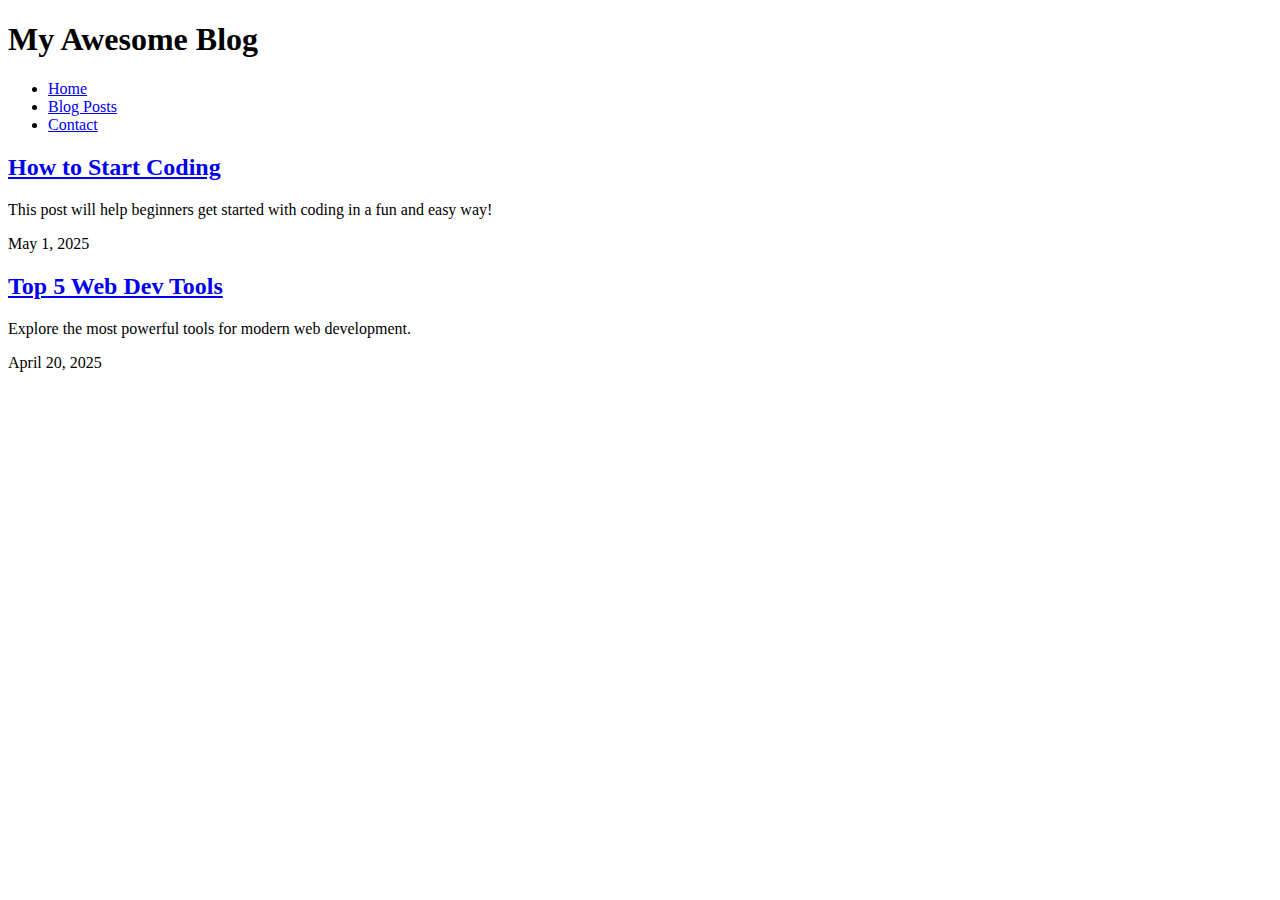
<file: index.html>
<!DOCTYPE html>
<html lang="en">
<head>
    <meta charset="UTF-8">
    <title>My Blog</title>
</head>
<body>
  <header>
    <h1>My Awesome Blog</h1>
    <nav>
        <ul>
            <li><a href="index.html">Home</a></li>
            <li><a href="blog.html">Blog Posts</a></li>
            <li><a href="contact.html">Contact</a></li>
        </ul>
    </nav>
</header>
<section>
  <article>
      <h2><a href="post1.html">How to Start Coding</a></h2>
      <p>This post will help beginners get started with coding in a fun and easy way!</p>
      <time datetime="2025-05-01">May 1, 2025</time>
  </article>

  <article>
      <h2><a href="post2.html">Top 5 Web Dev Tools</a></h2>
      <p>Explore the most powerful tools for modern web development.</p>
      <time datetime="2025-04-20">April 20, 2025</time>
  </article>
</section>

</body>
</html>
</file>
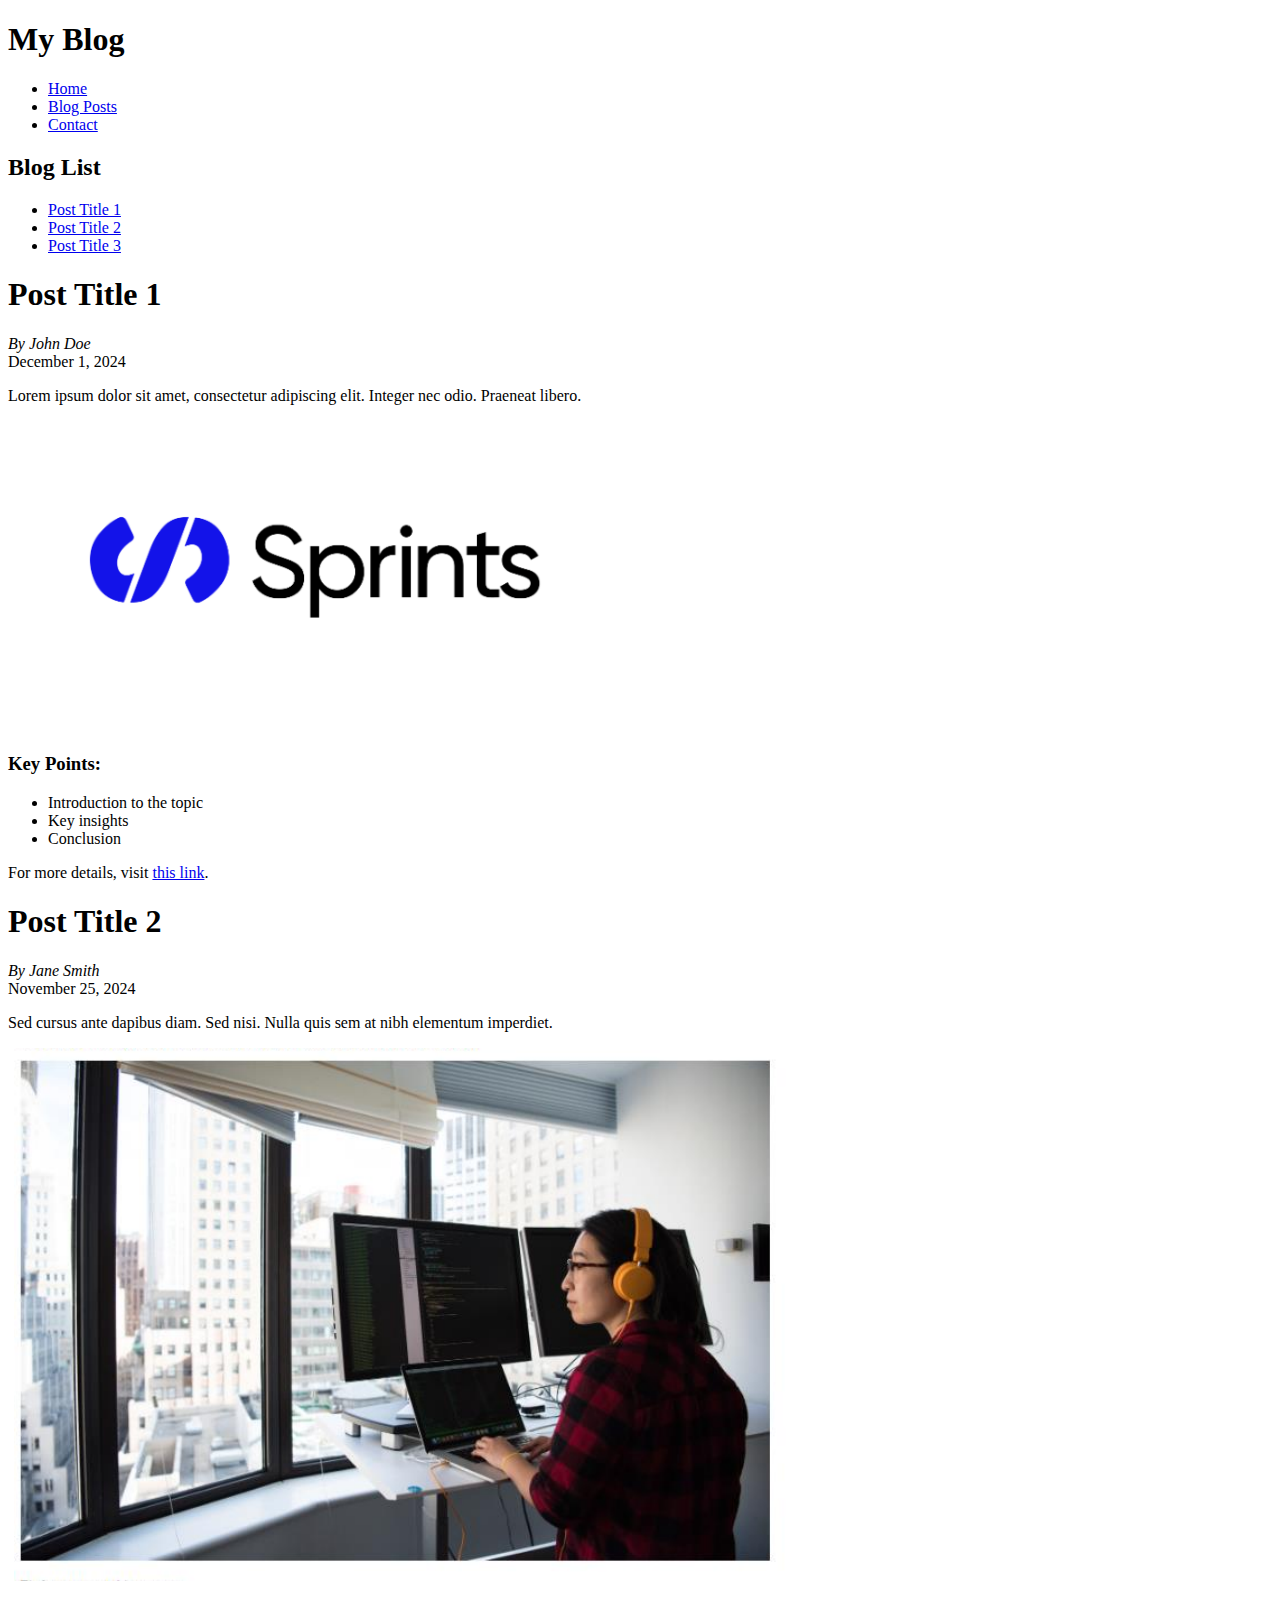
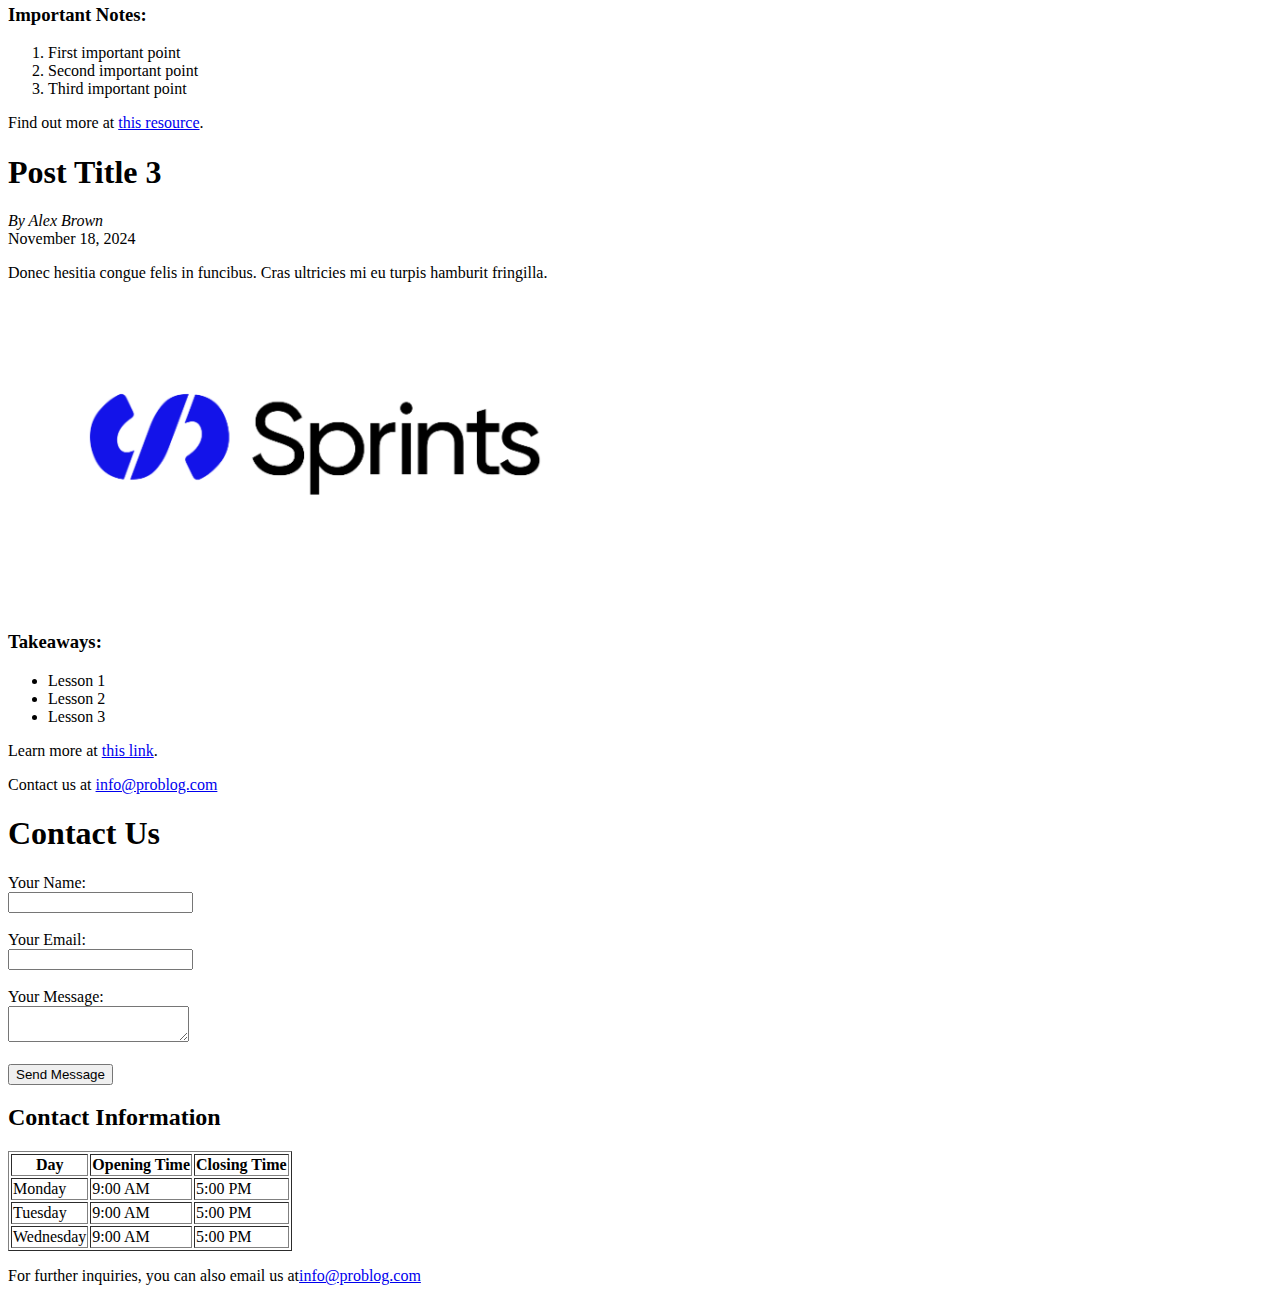
<file: Contact Form with Table.html>
<!DOCTYPE html>
<html lang="en">
<head>
    <meta charset="UTF-8">
    <meta name="viewport" content="width=device-width, initial-scale=1.0">
    <title>Contact Us - My Blog</title>
</head>
<body>
    
    <h1>My Blog</h1>
    <ul>
       <li> <a href="#">Home</a></li>
       <li> <a href="#">Blog Posts</a></li>
       <li> <a href="#">Contact</a></li>
    </ul>

    <div class="blog-list">
        <h2>Blog List</h2>
        <ul>
            <li><a href="#post1">Post Title 1</a></li>
            <li><a href="#post2">Post Title 2</a></li>
            <li><a href="#post3">Post Title 3</a></li>
        </ul>
    </div>

    <div class="post" id="post1">
        <h1>Post Title 1</h1>
        <address>By John Doe</address>
        <time datetime="2024-12-01">December 1, 2024</time>
        
        <p>Lorem ipsum dolor sit amet, consectetur adipiscing elit. Integer nec odio. Praeneat libero.</p>
        
        <img src="blog-image1.PNG" alt="Descriptive image for Post 1">
        
        <h3>Key Points:</h3>
        <ul>
            <li>Introduction to the topic</li>
            <li>Key insights</li>
            <li>Conclusion</li>
        </ul>
        
        <p>For more details, visit <a href="https://example.com/link1" target="_blank">this link</a>.</p>
    </div>

    <div class="post" id="post2">
        <h1>Post Title 2</h1>
        <address>By Jane Smith</address>
        <time datetime="2024-11-25">November 25, 2024</time>
        
        <p>Sed cursus ante dapibus diam. Sed nisi. Nulla quis sem at nibh elementum imperdiet.</p>
        
        <img src="blog-image2.PNG" alt="Illustration for Post 2">
        
        <h3>Important Notes:</h3>
        <ol>
            <li>First important point</li>
            <li>Second important point</li>
            <li>Third important point</li>
        </ol>
        
        <p>Find out more at <a href="https://example.com/resource2" target="_blank">this resource</a>.</p>
    </div>

    <div class="post" id="post3">
        <h1>Post Title 3</h1>
        <address>By Alex Brown</address>
        <time datetime="2024-11-18">November 18, 2024</time>
        
        <p>Donec hesitia congue felis in funcibus. Cras ultricies mi eu turpis hamburit fringilla.</p>
        
        <img src="blog-image1.PNG" alt="Visual content for Post 3">
        
        <h3>Takeaways:</h3>
        <ul>
            <li>Lesson 1</li>
            <li>Lesson 2</li>
            <li>Lesson 3</li>
        </ul>
        
        <p>Learn more at <a href="https://example.com/link3" target="_blank">this link</a>.</p>
        
        <p>Contact us at <a href="mailto:info@problog.com">info@problog.com</a></p>
    </div>
  
    
    <h1>Contact Us</h1>

    <form>
        <label for="name">Your Name:</label><br>
        <input type="text" id="name" name="name" required><br><br>
    
        <label for="email">Your Email:</label><br>
        <input type="email" id="email" name="email" required><br><br>
    
        <label for="message">Your Message:</label><br>
        <textarea id="message" name="message" required></textarea><br><br>
    
        <input type="submit" value="Send Message">
    </form>
    

    <h2>Contact Information</h2>
    <table border="1">
        <tr>
            <th>Day</th>
            <th>Opening Time</th>
            <th>Closing Time</th>
        </tr>
        <tr>
            <td>Monday</td>
            <td>9:00 AM</td>
            <td>5:00 PM</td>
        </tr>
        <tr>
            <td>Tuesday</td>
            <td>9:00 AM</td>
            <td>5:00 PM</td>
        </tr>
        <tr>
            <td>Wednesday</td>
            <td>9:00 AM</td>
            <td>5:00 PM</td>
        </tr>
    </table>
    
    
    <p>For further inquiries, you can also email us at<a href="mailto:info@problog.com">info@problog.com</a> </p>
    

</body>
</html>
</file>
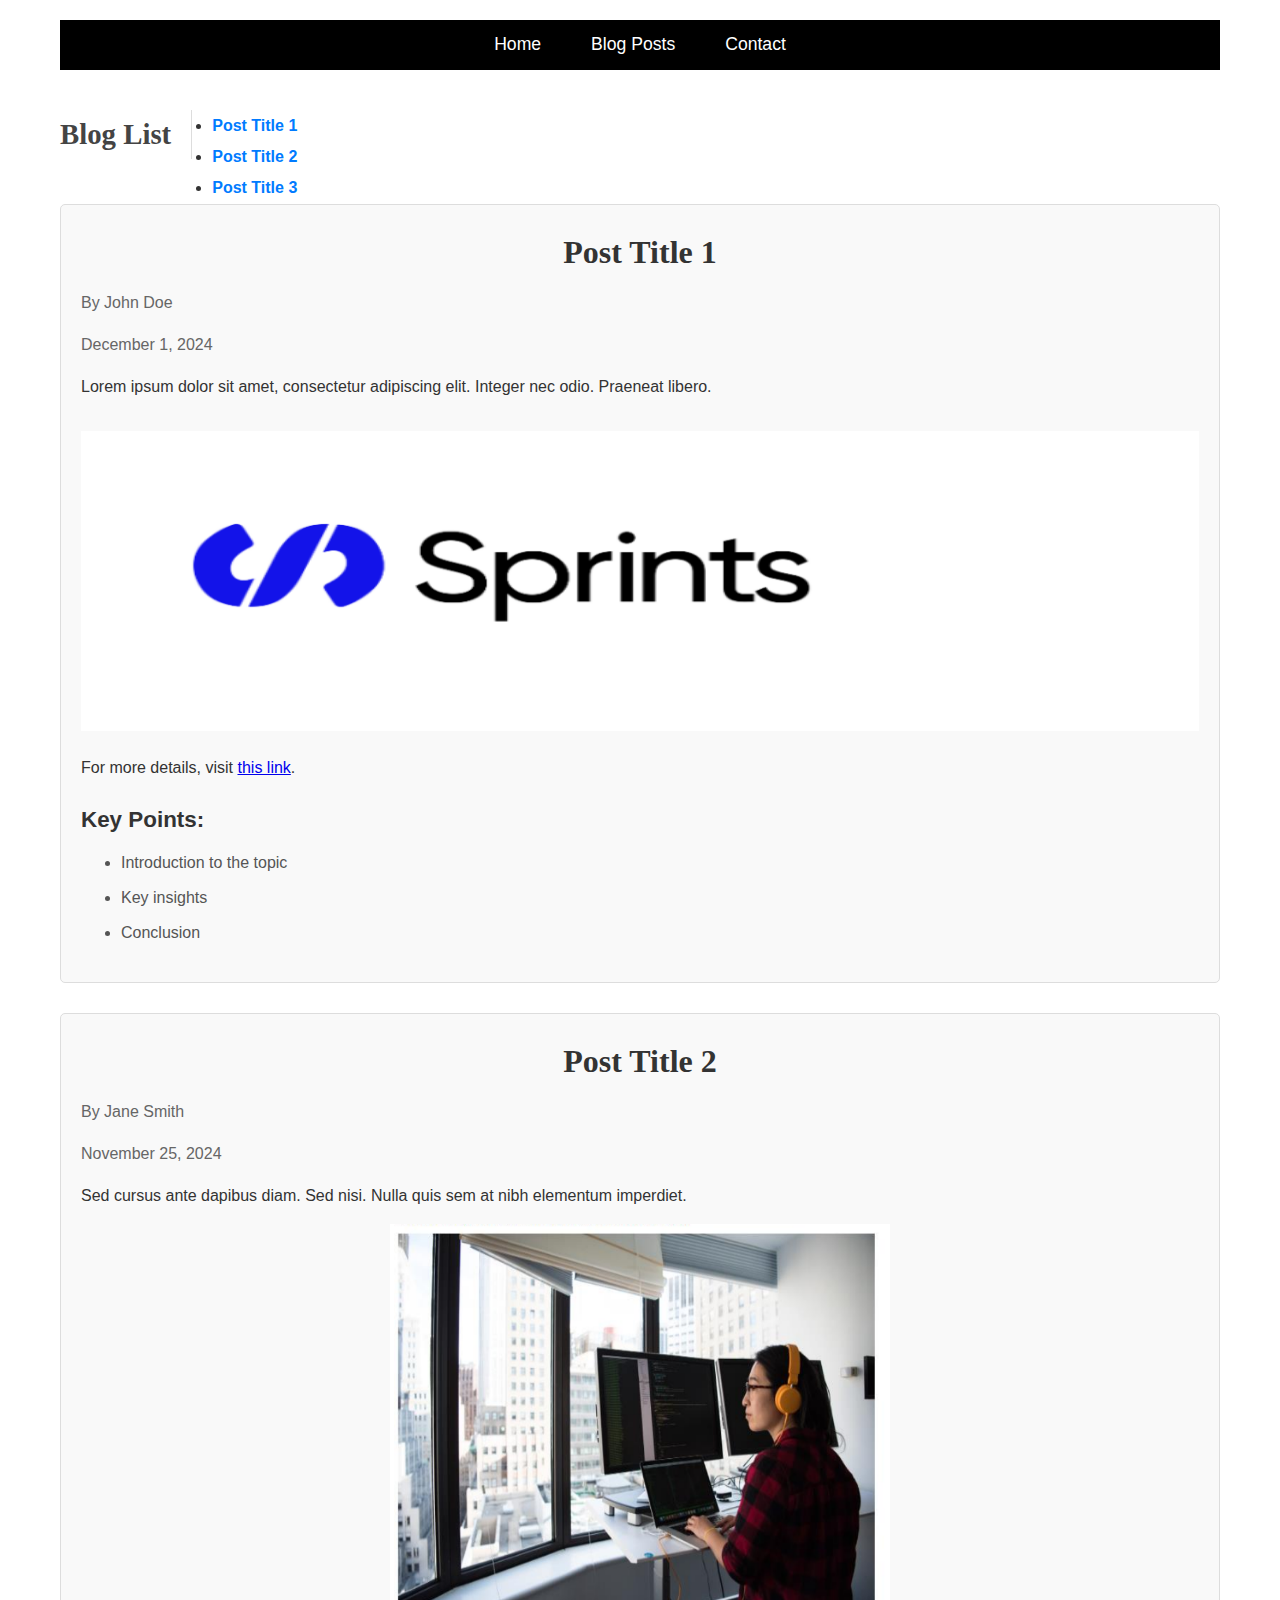
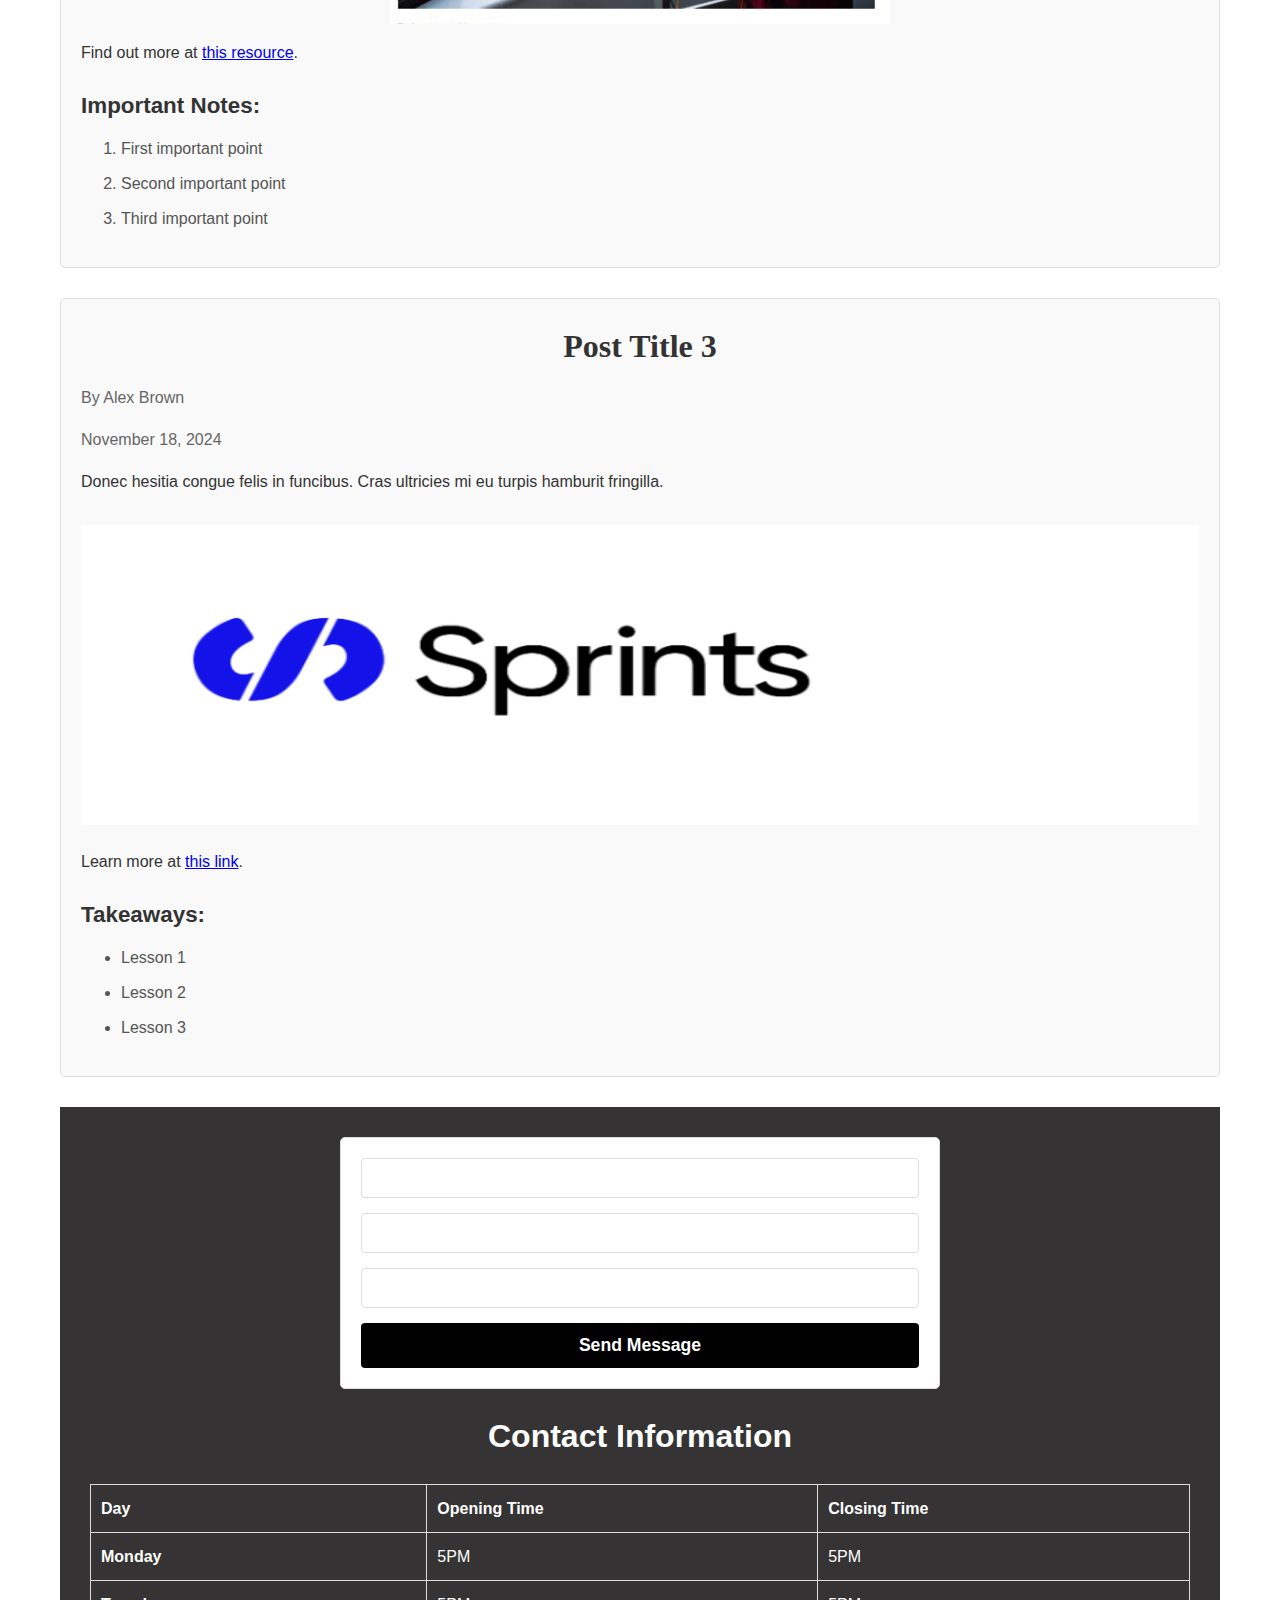
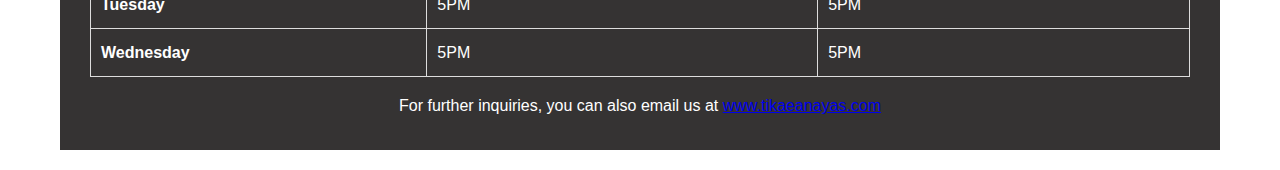
<file: flexbox.html>
<!DOCTYPE html>
<html lang="en">
<head>
    <meta charset="UTF-8">
    <meta name="viewport" content="width=device-width, initial-scale=1.0">
    <title>My Blog - Detailed Posts</title>
    <link rel="stylesheet" href="flexbox.css">
</head>
<body>
    <div class="header-links">   
        <span> <a href="#">Home</a></span>
        <span> <a href="#">Blog Posts</a></span>
        <span> <a href="#">Contact</a></span>
     </div>
     



     <div class="blog-container">
        <div class="blog-list">
          <h2>Blog List</h2>
       
        </div>
        <div class="blog-posts">
            <ul> 
               <li><a href="#">Post Title 1</a></li>  
                <li><a href="#">Post Title 2</a></li> 
              <li><a href="#">Post Title 3</a></li>  
            </ul>
        
        </div>
      </div>

    <div class="post" id="post1">
        <h1>Post Title 1</h1>
        <address>By John Doe</address>
        <time datetime="2024-12-01">December 1, 2024</time>
        
        <p>Lorem ipsum dolor sit amet, consectetur adipiscing elit. Integer nec odio. Praeneat libero.</p>
        
        <img src="blog-image1.PNG" alt="Descriptive image for Post 1">
        <p>For more details, visit <a href="https://example.com/link1" target="_blank">this link</a>.</p>

        <h3>Key Points:</h3>
        <ul>
            <li>Introduction to the topic</li>
            <li>Key insights</li>
            <li>Conclusion</li>
        </ul>
        
    </div>

    <div class="post" id="post2">
        <h1>Post Title 2</h1>
        <address>By Jane Smith</address>
        <time datetime="2024-11-25">November 25, 2024</time>
        
        <p>Sed cursus ante dapibus diam. Sed nisi. Nulla quis sem at nibh elementum imperdiet.</p>
        
        <img src="blog-image2.PNG" alt="Illustration for Post 2">
        <p>Find out more at <a href="https://example.com/resource2" target="_blank">this resource</a>.</p>

        <h3>Important Notes:</h3>
        <ol>
            <li>First important point</li>
            <li>Second important point</li>
            <li>Third important point</li>
        </ol>
        
    </div>

    <div class="post" id="post3">
        <h1>Post Title 3</h1>
        <address>By Alex Brown</address>
        <time datetime="2024-11-18">November 18, 2024</time>
        
        <p>Donec hesitia congue felis in funcibus. Cras ultricies mi eu turpis hamburit fringilla.</p>
        
        <img src="blog-image1.PNG" alt="Visual content for Post 3">
        <p>Learn more at <a href="https://example.com/link3" target="_blank">this link</a>.</p>

        <h3>Takeaways:</h3>
        <ul>
            <li>Lesson 1</li>
            <li>Lesson 2</li>
            <li>Lesson 3</li>
        </ul>

</div> 
  
<div id="contact" >
    <div class="form-container">
        <form>
            <div class="input-group">
                <input type="text"  required>
            </div>
            <div class="input-group">
                <input type="email"  required>
            </div>
            <div class="input-group">
                <input type="text" >
            </div>
            <button type="submit" class="submit-btn">Send Message</button>
        </form>
    </div>
<h1>Contact Information</h1>
        
        <table>
            <tr>
                <th>Day</th>
                <th>Opening Time</th>
                <th>Closing Time</th>
            </tr>
            <tr>
                <td><strong>Monday</strong></td>
                <td>5PM</td>
                <td>5PM</td>
            </tr>
            <tr>
                <td><strong>Tuesday</strong></td>
                <td>5PM</td>
                <td>5PM</td>
            </tr>
            <tr>
                <td><strong>Wednesday</strong></td>
                <td>5PM</td>
                <td>5PM</td>
            </tr>
        </table>
        
<p id="email-text">For further inquiries, you can also email us at <a href="https://www.tikaeanayas.com">www.tikaeanayas.com</a></p>
</div>

        
    
</body>
</html>
</file>
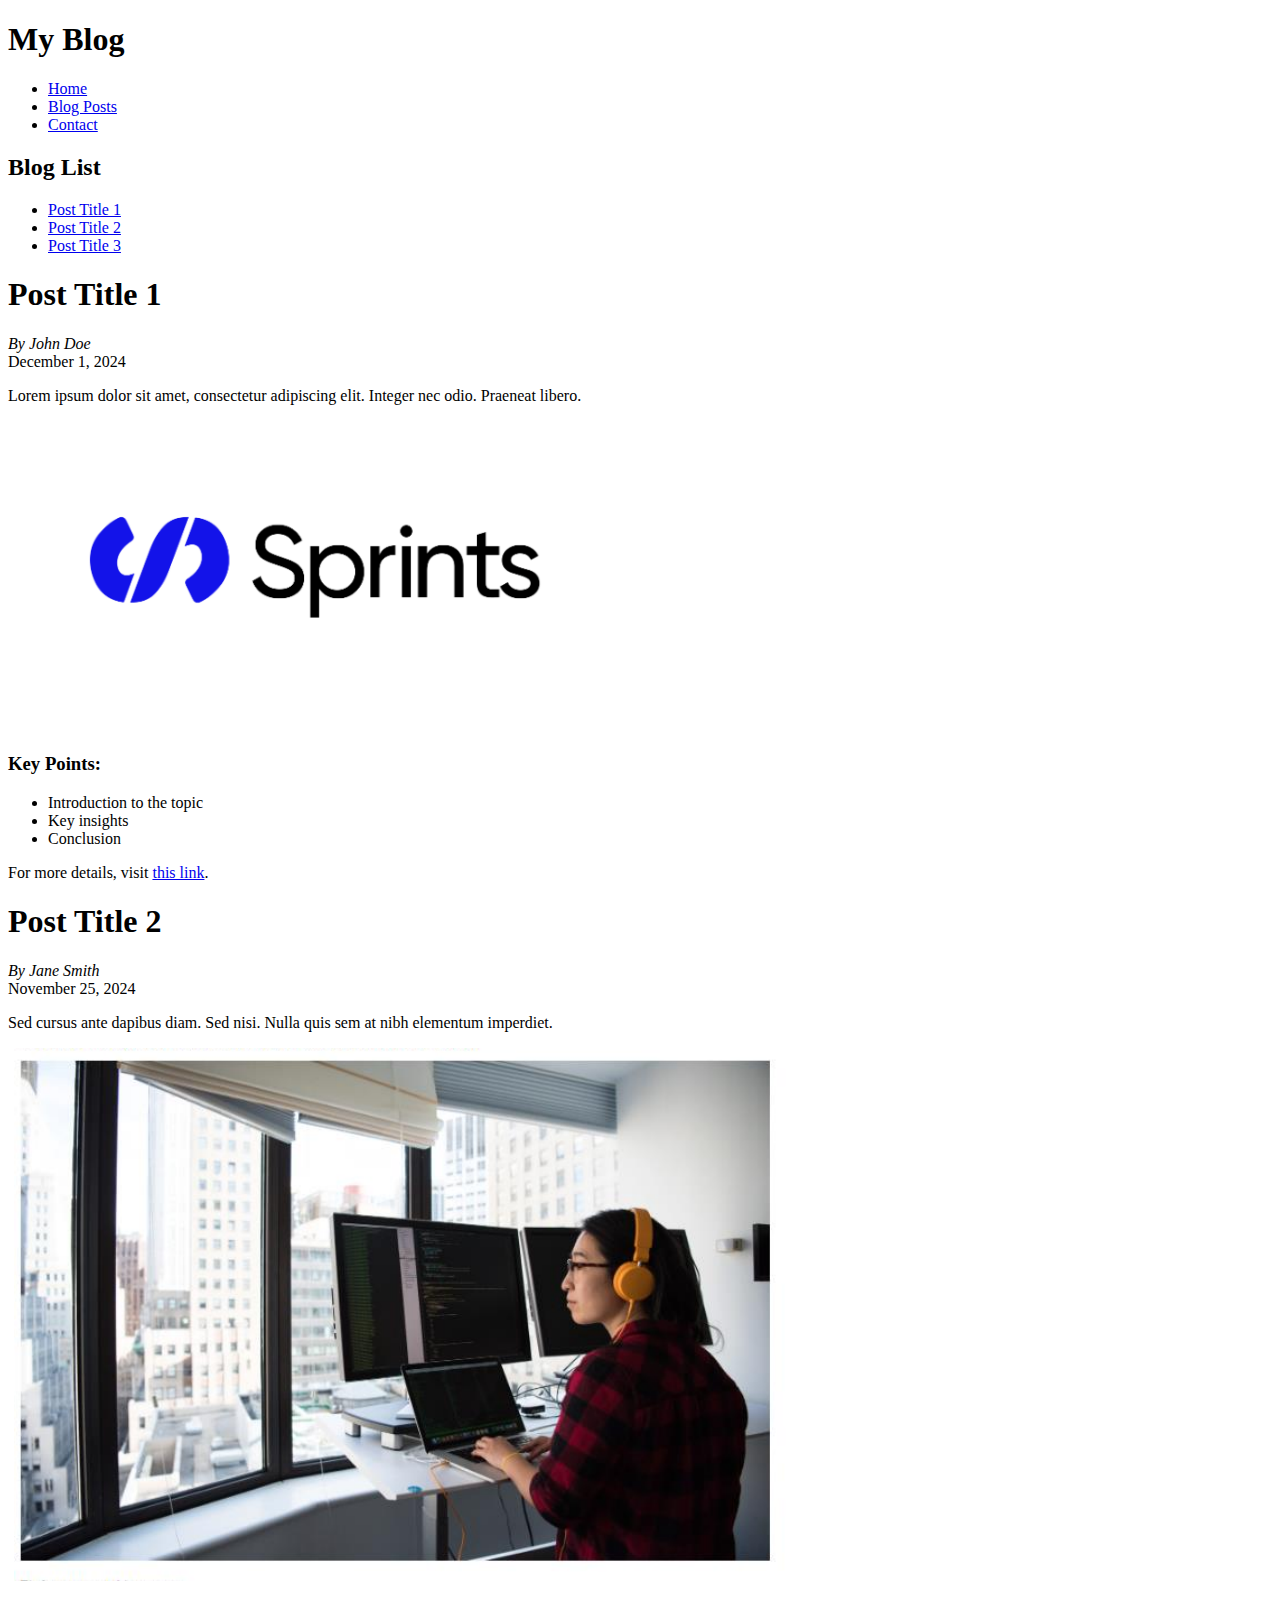
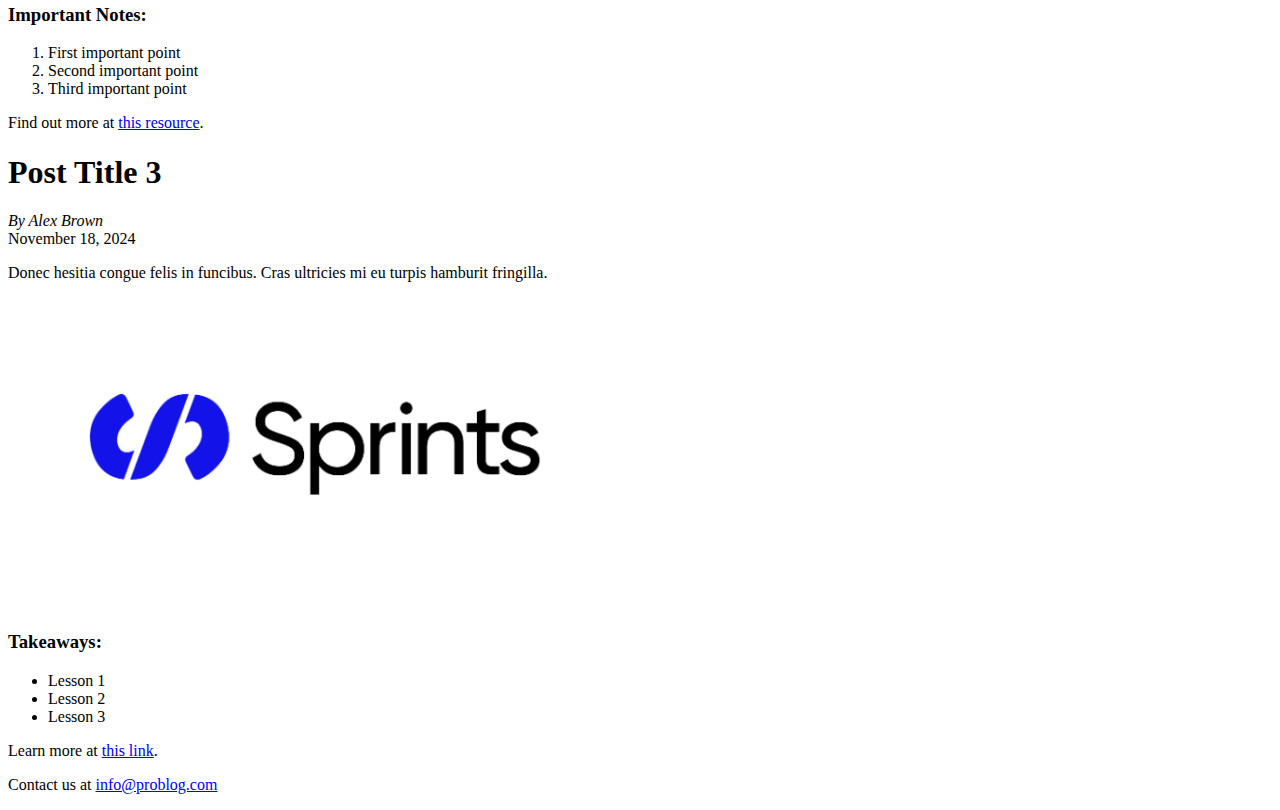
<file: homepage.html>
<!DOCTYPE html>
<html lang="en">
<head>
    <meta charset="UTF-8">
    <meta name="viewport" content="width=device-width, initial-scale=1.0">
    <title>My Blog - Detailed Posts</title>
</head>
<body>
    <h1>My Blog</h1>
    <ul>
       <li> <a href="#">Home</a></li>
       <li> <a href="#">Blog Posts</a></li>
       <li> <a href="#">Contact</a></li>
    </ul>

    <div class="blog-list">
        <h2>Blog List</h2>
        <ul>
            <li><a href="#post1">Post Title 1</a></li>
            <li><a href="#post2">Post Title 2</a></li>
            <li><a href="#post3">Post Title 3</a></li>
        </ul>
    </div>

    <div class="post" id="post1">
        <h1>Post Title 1</h1>
        <address>By John Doe</address>
        <time datetime="2024-12-01">December 1, 2024</time>
        
        <p>Lorem ipsum dolor sit amet, consectetur adipiscing elit. Integer nec odio. Praeneat libero.</p>
        
        <img src="blog-image1.PNG" alt="Descriptive image for Post 1">
        
        <h3>Key Points:</h3>
        <ul>
            <li>Introduction to the topic</li>
            <li>Key insights</li>
            <li>Conclusion</li>
        </ul>
        
        <p>For more details, visit <a href="https://example.com/link1" target="_blank">this link</a>.</p>
    </div>

    <div class="post" id="post2">
        <h1>Post Title 2</h1>
        <address>By Jane Smith</address>
        <time datetime="2024-11-25">November 25, 2024</time>
        
        <p>Sed cursus ante dapibus diam. Sed nisi. Nulla quis sem at nibh elementum imperdiet.</p>
        
        <img src="blog-image2.PNG" alt="Illustration for Post 2">
        
        <h3>Important Notes:</h3>
        <ol>
            <li>First important point</li>
            <li>Second important point</li>
            <li>Third important point</li>
        </ol>
        
        <p>Find out more at <a href="https://example.com/resource2" target="_blank">this resource</a>.</p>
    </div>

    <div class="post" id="post3">
        <h1>Post Title 3</h1>
        <address>By Alex Brown</address>
        <time datetime="2024-11-18">November 18, 2024</time>
        
        <p>Donec hesitia congue felis in funcibus. Cras ultricies mi eu turpis hamburit fringilla.</p>
        
        <img src="blog-image1.PNG" alt="Visual content for Post 3">
        
        <h3>Takeaways:</h3>
        <ul>
            <li>Lesson 1</li>
            <li>Lesson 2</li>
            <li>Lesson 3</li>
        </ul>
        
        <p>Learn more at <a href="https://example.com/link3" target="_blank">this link</a>.</p>
        
        <p>Contact us at <a href="mailto:info@problog.com">info@problog.com</a></p>
    </div>

    
</body>
</html>
</file>
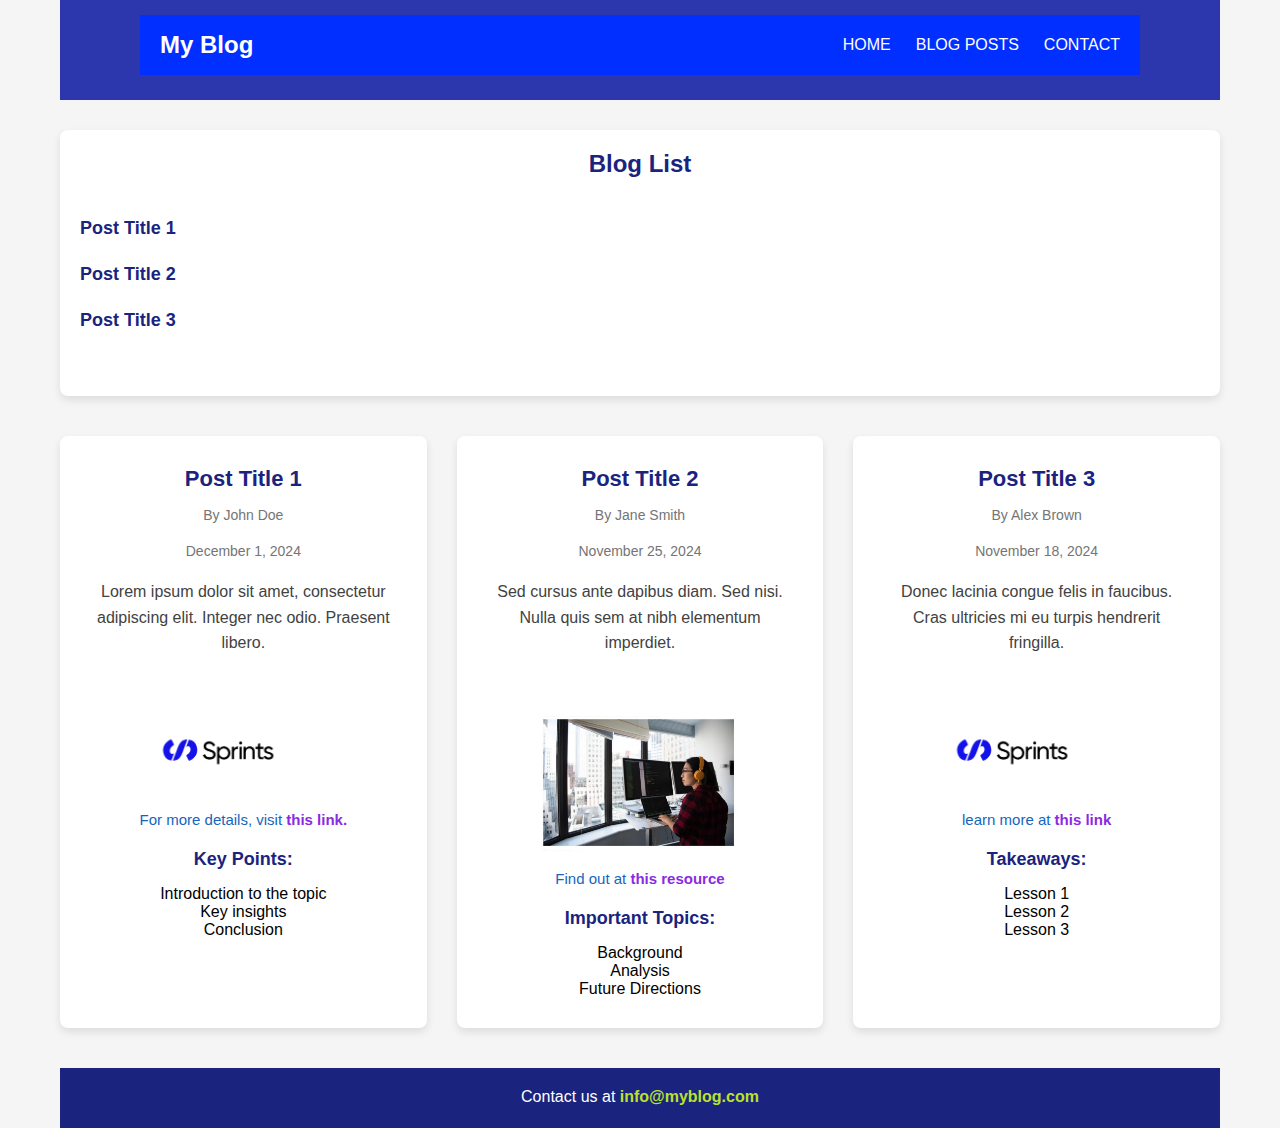
<file: Media Queries.html>
<!DOCTYPE html>
<html lang="en">
<head>
    <meta charset="UTF-8">
    <meta name="viewport" content="width=device-width, initial-scale=1.0">
    <title>My Blog</title>
    <link rel="stylesheet" href="Media Queries.css">
   
</head>
<body>
    <header class="dark-blue-header">
        <div class="header-content">
            <div class="logo">My Blog</div>
            <ul class="nav-links">
                <li><a href="#">HOME</a></li>
                <li><a href="#">BLOG POSTS</a></li>
                <li><a href="#">CONTACT</a></li>
            </ul>
        </div>
    </header>
    
    <div class="container">
        <div class="blog-list-container">
            <div class="blog-list-header">
                <h2>Blog List</h2>
            </div>
            <div class="post-titles">
                <h4>Post Title 1</h4>
                <h4>Post Title 2</h4>
                <h4>Post Title 3</h4>
            </div>
        </div>
    </div>
    
    <div class="container">
        <div class="posts-grid">
            <div class="post-card">
                <h3 class="post-title">Post Title 1</h3>
                <div class="post-meta">By John Doe </div>
                <div class="post-meta"> December 1, 2024</div>

                <p class="post-content">
                    Lorem ipsum dolor sit amet, consectetur adipiscing elit. Integer nec odio. Praesent libero.
                </p>
                
                <div class="post-section">
                    <img src="blog-image1.PNG" alt="Sprint 1" class="sprint-image">
                    <ul class="sidebar-links">
                        <li><a href="#">For more details, visit <span>this link.</span></a></li>
                    </ul>
                </div>
                
                <div class="post-section">
                    <h4>Key Points:</h4>
                        <p>Introduction to the topic</p>
                        <p>Key insights</p>
                        <p>Conclusion</p>
                  
                </div>
            </div>
            
            <div class="post-card">
                <h3 class="post-title">Post Title 2</h3>
                <div class="post-meta">By Jane Smith </div>
                <div class="post-meta">November 25, 2024</div>

                <p class="post-content">
                    Sed cursus ante dapibus diam. Sed nisi. Nulla quis sem at nibh elementum imperdiet.
                </p>
                
                <div class="post-section">
                    <img src="blog-image2.PNG" alt="Sprint 2" class="sprint-image">
                    <ul class="sidebar-links">
                        <li><a href="#"> Find out at <span> this resource</span> </a></li>
                    </ul>
                </div>
                
                <div class="post-section">
                    <h4>Important Topics:</h4>
                        <p>Background</p>
                        <p>Analysis</p>
                        <p>Future Directions</p>
                </div>
            </div>
            
            <div class="post-card">
                <h3 class="post-title">Post Title 3</h3>
                <div class="post-meta">By Alex Brown </div>
                <div class="post-meta"> November 18, 2024</div>

                <p class="post-content">
                    Donec lacinia congue felis in faucibus. Cras ultricies mi eu turpis hendrerit fringilla.
                </p>
                
                <div class="post-section">
                    <img src="blog-image1.PNG" alt="Sprint 3" class="sprint-image">
                    <ul class="sidebar-links">
                        <li><a href="#"> learn more at <span>this link</span></a></li>
                    </ul>
                </div>
                
                <div class="post-section">
                    <h4>Takeaways:</h4>
                        <p>Lesson 1</p>
                        <p>Lesson 2</p>
                        <p>Lesson 3</p>
                </div>
            </div>
        </div>
    </div>
    
    <footer>
        <div class="container">
            Contact us at <span>info@myblog.com</span>
        </div>
    </footer>
</body>
</html>
</file>
<file: flexbox.css>
* {
    box-sizing: border-box;
    margin: 0;
    padding: 0;
}

body {
    font-family: 'Open Sans', sans-serif; 
    background-color: #ffffff;
    line-height: 1.7; 
    padding: 20px;
    max-width: 1200px;
    margin: 0 auto;
    color: #333; 
}

.header-links {
    display: flex;
    justify-content: center; 
    gap: 30px; 
    background-color: #000;
    height: 50px;
    align-items: center; 
}

.header-links a {
    color: #fff;
    text-decoration: none;
    font-size: 1.1rem;
    padding: 10px;
}

.header-links a:hover {
    text-decoration: underline;
}

.main-content {
    display: flex;
    width: 100%;
    margin-top: 20px;
}


.blog-list a {
    text-decoration: none;
    color: #007bff;
    font-weight: bold;
    display: block;
    padding: 2px 0;
    margin-left: 200px;

}

.blog-list a:hover {
    text-decoration: underline;
    color: #0056b3;
}
.post address, .post time {
        display: block;
        font-style: normal;
        color: #666;
        margin-bottom: 15px;
    }

.post p {
    font-size: 1rem; 
    line-height: 1.7; 
    margin-bottom: 15px;
    text-align: left;
}


 

.post img {
    width: 100%;
    max-width: 100%;
    height: 300px;
    margin: 15px 0;
    
}
.post h3 {
    font-size: 1.4rem; 
    color: #333;
    text-align: left;
    margin-top: 20px;
    margin-bottom: 10px;
    font-weight: bold; 
}

.post ul,
.post ol {
    margin-left: 20px;
    margin-bottom: 15px;
    padding-left: 20px;
}
#post2 img{
    width: 500px;
    height: 400px;
    margin: 15px 0;
    display: block;
    margin-left: auto;
    margin-right: auto;
}
.post {
    border: 1px solid #ddd;
    border-radius: 5px;
    padding: 20px;
    margin-bottom: 30px;
    background-color: #f9f9f9;
}

.post li {
    margin-bottom: 8px;
    font-size: 1rem; 
    color: #555;
}
#contact {
    background-color: rgb(53, 51, 51); 
    padding: 30px;
    margin-top: 30px;
    width: 100%;
    max-width: 1200px;
    text-align: center; 
}

#contact h1 {
    font-size: 2rem; 
    color: white;
    margin-bottom: 20px;
}

.form-container {
    max-width: 600px;
    margin: 0 auto 20px;
    padding: 20px;
    background-color: #fff;
    border: 1px solid #ddd; 
    border-radius: 5px; 
    text-align: left; 
}

.input-group {
    margin-bottom: 15px;
}

.input-group label {
    display: block;
    margin-bottom: 5px;
    font-weight: bold;
    color: #555;
}

.input-group input[type="text"],
.input-group input[type="email"] {
    width: 100%;
    padding: 10px;
    border: 1px solid #ddd;
    border-radius: 4px;
    font-size: 1rem;
    box-sizing: border-box;
}

.input-group input[type="text"]:focus,
.input-group input[type="email"]:focus {
    outline: none;
    border-color: #007bff;
    box-shadow: 0 0 5px rgba(0, 123, 255, 0.25);
}

.submit-btn {
    width: 100%;
    padding: 12px 20px;
    background-color: #000;
    color: white;
    border: none;
    border-radius: 4px;
    font-size: 1.1rem;
    font-weight: bold;
    cursor: pointer;
    transition: background-color 0.3s ease;
}

.submit-btn:hover {
    background-color: #333;
}

table {
    width: 100%;
    border-collapse: collapse;
    margin-top: 20px;
    background-color: rgb(53, 51, 51); 
    color: white; 
}

th,
td {
    border: 1px solid #ddd;
    padding: 10px;
    text-align: left;
}

th {
    background-color: rgb(53, 51, 51); 
    font-weight: bold;
}

#email-text {
    text-align: center;
    color: white; 
    margin-top: 15px;
    font-size: 1rem;
}

@media (max-width: 768px) {
    .main-content {
        flex-direction: column; 
    }

    .blog-list {
        width: 100%;
        padding-right: 0;
        border-right: none;
        margin-bottom: 20px;
    }
   
.post {
    width: 100%;
    padding-left: 0;
}
    #post2 img {
        width: 100%;
        height: auto;
    }
}

.blog-container { 
    display: flex;
    align-items: flex-start; 
  }
  
  .blog-list {
    flex: 0 0 auto; 
    border-right: 1px solid #ddd;
    padding-right: 20px; 
    margin-top: 40px; 
  }
  
  .blog-list h2 {
    font-size: 1.8rem;
    color: #444;
    text-align: left;
    font-family: italyc;
    margin-top: 0;
  }
  
  .blog-posts { 
    flex: 1; 
    margin-top: 40px; 
  }
  
  .blog-posts a {
    text-decoration: none;
    color: #007bff;
    font-weight: bold;
    display: block;
    padding: 2px 0;
    margin-left: 0px; 
  }
  .blog-posts li{
    margin-left: 20px;
  }
  
  .blog-posts a:hover {
    text-decoration: underline;
    color: #0056b3;
  }
  
  .post h1 {
    font-size: 2rem;
    color: #333;
    margin-bottom: 10px;
    text-align: center;
    font-family: italyc;

  }
</file>
<file: Media Queries.css>
* {
    margin: 0;
    padding: 0;
    box-sizing: border-box;
    font-family: 'Segoe UI', Tahoma, Geneva, Verdana, sans-serif;
}

body {
    background-color: #f5f5f5;
}

.dark-blue-header {
    background-color: #2d37ad;
    padding: 15px 0;
    max-width: 1160px;
    margin: 0 auto;
    height: 100px;
}

.header-content {
    max-width: 1000px;
    height: 60px;
    margin: 0 auto;
    display: flex;
    justify-content: space-between;
    align-items: center;
    padding: 0 20px;
    background-color: rgb(0, 47, 255);
}

.logo {
    color: white;
    font-size: 24px;
    font-weight: bold;
}

.nav-links {
    display: flex;
    list-style: none;
}

.nav-links li {
    margin-left: 25px;
}

.nav-links a {
    color: white;
    text-decoration: none;
    font-size: 16px;
    font-weight: 500;
}

.container {
    max-width: 1200px;
    margin: 0 auto;
    padding: 0 20px;
}

.blog-list-container {
    background-color: white;
    border-radius: 8px;
    box-shadow: 0 4px 8px rgba(0,0,0,0.1);
    margin: 30px 0;
    padding: 20px;
}

.blog-list-header {
    text-align: center;
    padding-bottom: 20px;
}

.blog-list-header h2 {
    color: #1a237e;
    font-size: 24px;
}

.post-titles {
    padding: 20px 0;
}

.post-titles h4 {
    color: #1a237e;
    margin-bottom: 15px;
    padding-bottom: 10px;
    font-size: 18px;
}

.posts-grid {
    display: grid;
    grid-template-columns: repeat(3, 1fr);
    gap: 30px;
    margin: 40px 0;
}

.post-card {
    background-color: white;
    border-radius: 8px;
    box-shadow: 0 4px 8px rgba(0,0,0,0.1);
    padding: 30px;
    text-align: center;
    display: flex;
    flex-direction: column;
    align-items: center;
}

.post-title {
    color: #1a237e;
    font-size: 22px;
    margin-bottom: 15px;
}

.post-meta {
    color: #757575;
    font-size: 14px;
    margin-bottom: 20px;
}

.post-content {
    color: #424242;
    line-height: 1.6;
    margin-bottom: 25px;
    max-width: 100%;
}

.post-section {
    margin-top: 20px;
    width: 100%;
    text-align: center;
}

.post-section h4 {
    color: #1a237e;
    margin-bottom: 15px;
    font-size: 18px;
}

.sprint-image {
    width: 100%;
    max-width: 200px;
    height: auto;
    margin: 15px 0;
    border-radius: 5px;
}


.sidebar-links {
    list-style: none;
    padding: 0;
}

.sidebar-links a {
    color: #1565c0;
    text-decoration: none;
    font-size: 15px;
}
.sidebar-links a span {
color: #8a2be2;
font-weight: bold; 
}
.container span{
color: #bae22b;
font-weight: bold; 
}

footer {
    background-color: #1a237e;
    color: white;
    text-align: center;
    padding: 20px 0;
    margin-top: 50px;
    max-width: 1160px;
    height: 60px;
    margin: 0 auto;

}

@media (max-width: 992px) {
    .posts-grid {
        grid-template-columns: repeat(2, 1fr);
    }
}

@media (max-width: 768px) {
    .posts-grid {
        grid-template-columns: 1fr;
    }
    
    .header-content {
        flex-direction: column;
    }
    
    .nav-links {
        margin-top: 15px;
        justify-content: center;
    }
    
    .nav-links li {
        margin: 0 10px;
    }
}

@media (max-width: 480px) {
    .nav-links {
        flex-direction: column;
        align-items: center;
    }
    
    .nav-links li {
        margin: 5px 0;
    }
}
</file>
